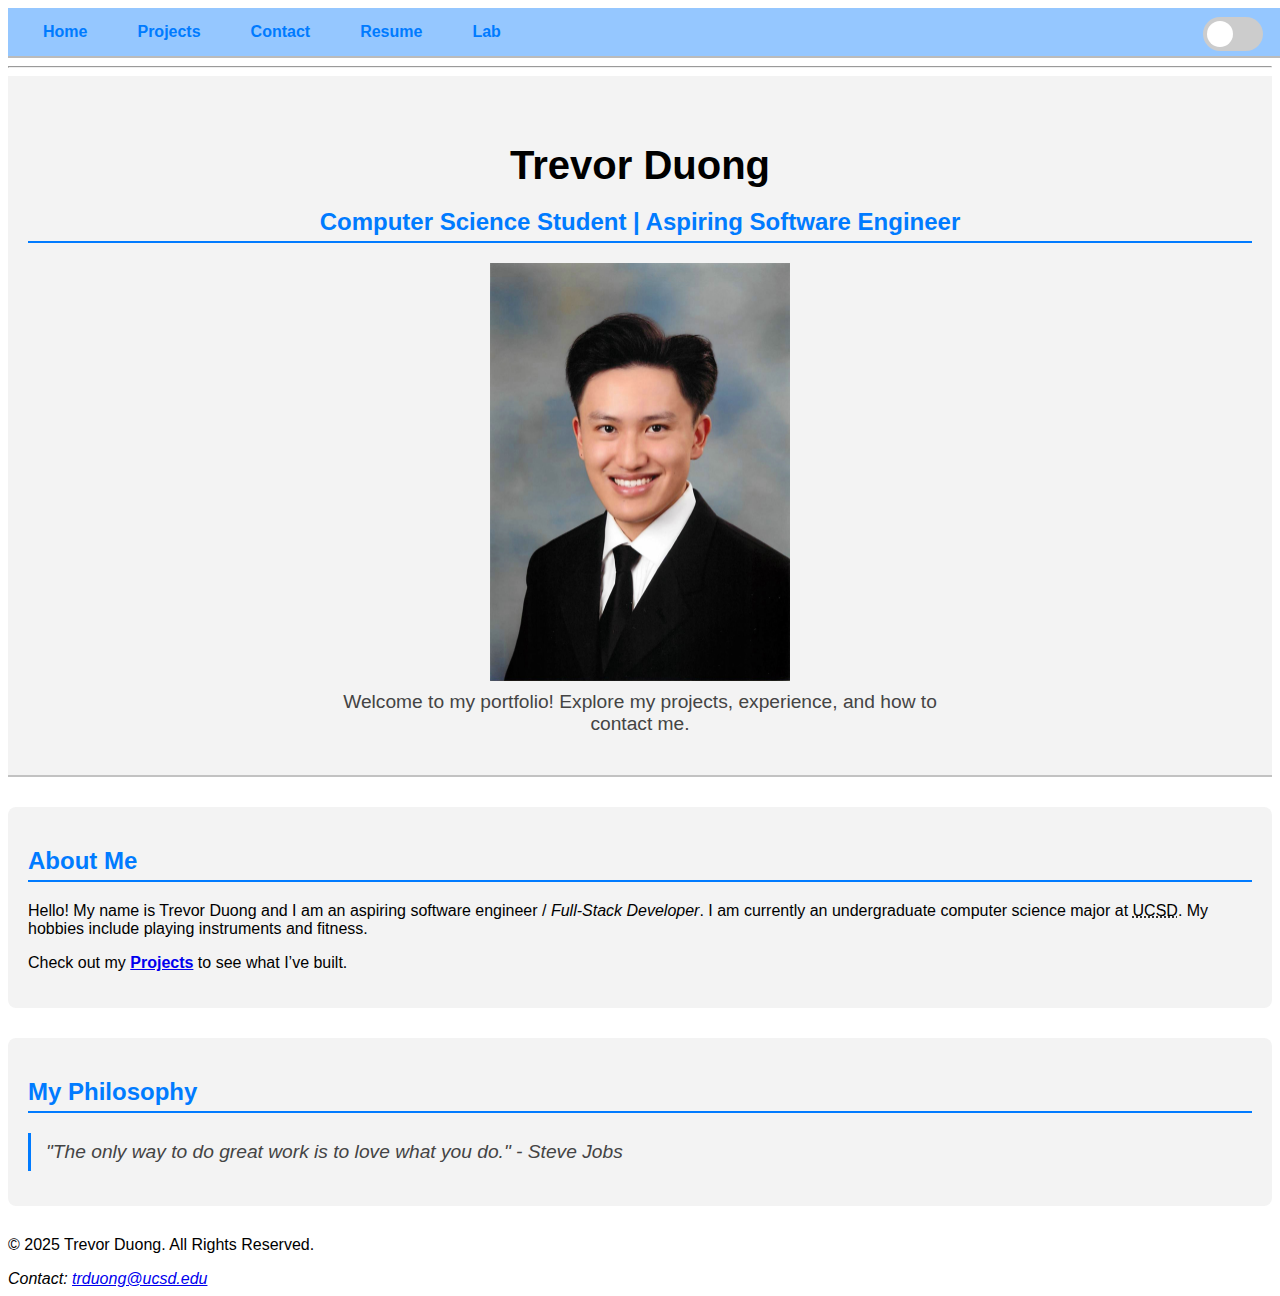
<file: index.html>
<!DOCTYPE html>
<html lang="en">
<head>
    <meta charset="UTF-8">
    <meta name="viewport" content="width=device-width, initial-scale=1.0">
    <meta name="description" content="Portfolio of Trevor Duong - Computer Science Student at UCSD">
    <title>Trevor Duong - Portfolio</title>
    <link rel="stylesheet" href="css/styles.css">
    <script src="js/theme.js" defer></script>



</head>
<body>

<nav class="navbar">
    <div class="hamburger" onclick="toggleMenu()">
        ☰
    </div>
    <ul class="nav-links">
        <li><a href="index.html">Home</a></li>
        <li><a href="projects.html">Projects</a></li>
        <li><a href="contact.html">Contact</a></li>
        <li><a href="resume.html">Resume</a></li>
        <li><a href="lab.html">Lab</a></li>

        <li>
            <noscript>
                <p style="color: red;">JavaScript is required for the theme switcher to work.</p>
            </noscript>
        </li>

        <li id="theme-toggle-container" style="display: none;">
            <label class="switch">
                <input type="checkbox" id="themeToggle" onclick="toggleTheme()">
                <span class="slider"></span>
            </label>
        </li>

    </ul>
</nav>

<hr>

<!-- Header -->
<header>
    <hgroup>
        <h1>Trevor Duong</h1>
        <h2>Computer Science Student | Aspiring Software Engineer</h2>
    </hgroup>

    <picture class="profile-pic">
        <source srcset="assets/Trevor-Small.jpg" media="(max-width: 480px)">
        <source srcset="assets/Trevor-Medium.jpg" media="(max-width: 1024px)">
        <img src="assets/Trevor-Large.jpg" alt="profile picture" loading="lazy">
    </picture>

    <p>Welcome to my portfolio! Explore my projects, experience, and how to contact me.</p>
</header>

<!-- About Me Section -->
<main>
    <section>
        <h2>About Me</h2>
        <p>Hello! My name is Trevor Duong and I am an aspiring software engineer / <dfn title="Full-Stack Development refers to the development of both frontend and backend components of a web application.">Full-Stack Developer</dfn>. I am currently an
        undergraduate computer science major at <abbr title = "University of California San Diego">UCSD</abbr>. My hobbies include playing instruments and fitness.</p>
        <p>Check out my <a href="projects.html"><strong>Projects</strong></a> to see what I’ve built.</p>
    </section>

    <section>
        <h2>My Philosophy</h2>
        <blockquote cite="https://www.brainyquote.com">
            <i>"The only way to do great work is to love what you do."</i> - Steve Jobs
        </blockquote>


    </section>

</main>

<!-- Footer -->
<footer>
    <p>&copy; 2025 Trevor Duong. All Rights Reserved.</p>
    <address>
        Contact: <a href="mailto:trduong@ucsd.edu">trduong@ucsd.edu</a>
    </address>
<!--    <p>To refresh the page, press <kbd>Ctrl</kbd> + <kbd>R</kbd>.</p>-->

</footer>

</body>
</html>
</file>
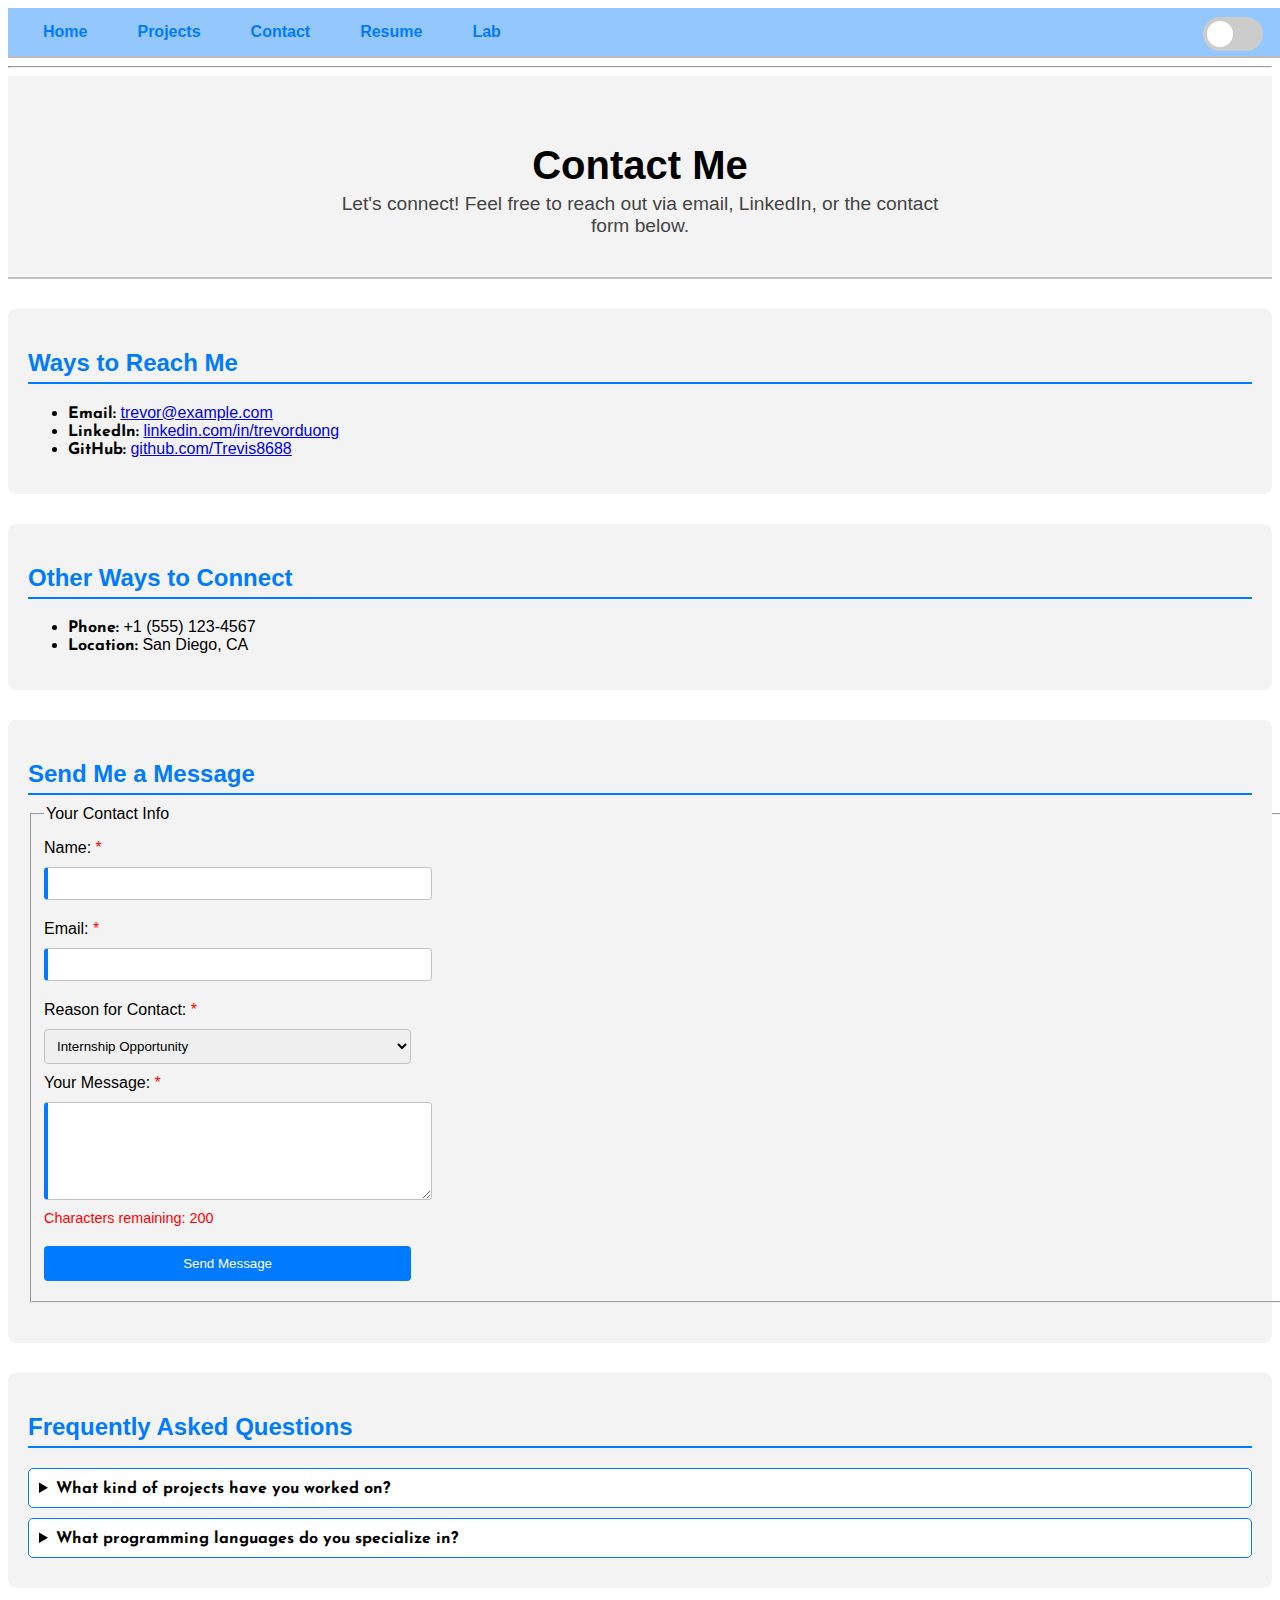
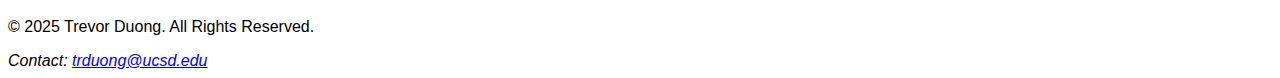
<file: contact.html>
<!DOCTYPE html>
<html lang="en">
<head>
    <meta charset="UTF-8">
    <meta name="viewport" content="width=device-width, initial-scale=1.0">
    <meta name="description" content="Contact Trevor Duong">
    <title>Contact - Trevor Duong</title>
    <link rel="stylesheet" href="css/styles.css">
    <script src="js/script.js" defer></script>
    <script src="js/theme.js" defer></script>
</head>
<body>


<!-- Navigation -->
<nav class="navbar">
    <div class="hamburger" onclick="toggleMenu()">
        ☰
    </div>
    <ul class="nav-links">
        <li><a href="index.html">Home</a></li>
        <li><a href="projects.html">Projects</a></li>
        <li><a href="contact.html">Contact</a></li>
        <li><a href="resume.html">Resume</a></li>
        <li><a href="lab.html">Lab</a></li>
        <li>
            <noscript>
                <p style="color: red;">JavaScript is required for the theme switcher to work.</p>
            </noscript>
        </li>

        <li id="theme-toggle-container" style="display: none;">
            <label class="switch">
                <input type="checkbox" id="themeToggle" onclick="toggleTheme()">
                <span class="slider"></span>
            </label>
        </li>
    </ul>
</nav>

<hr>
<!-- Header -->
<header>
    <h1>Contact Me</h1>
    <p>Let's connect! Feel free to reach out via email, LinkedIn, or the contact form below.</p>
</header>


<!-- Main Content -->
<main>
    <!-- Direct Contact Links -->
    <section>
        <h2>Ways to Reach Me</h2>
        <ul>
            <li><em>Email:</em> <a href="mailto:trduong@ucsd.edu">trevor@example.com</a></li>
            <li><em>LinkedIn:</em> <a href="https://linkedin.com/in/trevorduong">linkedin.com/in/trevorduong</a></li>
            <li><em>GitHub:</em> <a href="https://github.com/Trevis8688">github.com/Trevis8688</a></li>
        </ul>
    </section>

    <section>
        <h2>Other Ways to Connect</h2>
        <ul>
            <li><em>Phone:</em> +1 (555) 123-4567</li>
            <li><em>Location:</em> San Diego, CA</li>
        </ul>
    </section>



    <!-- Contact Form -->
    <section class="contact-form">
        <h2>Send Me a Message</h2>
        <form action="https://httpbin.org/post" method="POST" novalidate>
            <fieldset>
                <legend>Your Contact Info</legend>

                <label for="name">Name:</label>
                <input type="text" id="name" name="name" required minlength="2" maxlength="50">
                <output class="error-message" id="name-error" ></output>

                <label for="email">Email:</label>
                <input type="email" id="email" name="email" required>
                <output class="error-message" id="email-error"></output>

                <label for="reason">Reason for Contact:</label>
                <select id="reason" name="reason">
                    <optgroup label="Professional Inquiry">
                        <option value="internship">Internship Opportunity</option>
                        <option value="collab">Collaboration</option>
                    </optgroup>
                    <optgroup label="Other">
                        <option value="general">General Inquiry</option>
                    </optgroup>
                </select>

                <label for="message">Your Message:</label>
                <textarea id="message" name="message" rows="4" required minLength="10" maxLength="200"></textarea>
                <output class="info-message" id="char-count">Characters remaining: 200</output>
                <output class="error-message" id="message-error"></output>

                <!-- Hidden Field for Bot Detection -->
                <input type="hidden" name="possible_bot" value="true">
                <input type="hidden" id="form-errors" name="form-errors">


                <button type="submit">Send Message</button>
            </fieldset>
        </form>
    </section>


    <!-- FAQ Section with <details> & <summary> -->
    <section>
        <h2>Frequently Asked Questions</h2>

        <details>
            <summary><em>What kind of projects have you worked on?</em></summary>
            <p>I've worked on full-stack web applications, backend services, and embedded systems using React, Spring Boot, and Arduino.</p>
        </details>

        <details>
            <summary><em>What programming languages do you specialize in?</em></summary>
            <p>I primarily use Java, JavaScript, Python, and C++ for my projects.</p>
        </details>
    </section>

    <!-- Confirmation Dialog -->
    <dialog id="confirmDialog">
        <p>Thank you for reaching out! I will get back to you soon.</p>
        <button>Close</button>
    </dialog>

    <noscript>
        <p style="color: red;"><strong>JavaScript is disabled in your browser.</strong></p>
    </noscript>

</main>

<!-- Footer -->
<footer>
    <p>&copy; 2025 Trevor Duong. All Rights Reserved.</p>
    <address>
        Contact: <a href="mailto:trduong@ucsd.edu">trduong@ucsd.edu</a>
    </address>
</footer>

</body>
</html>
</file>
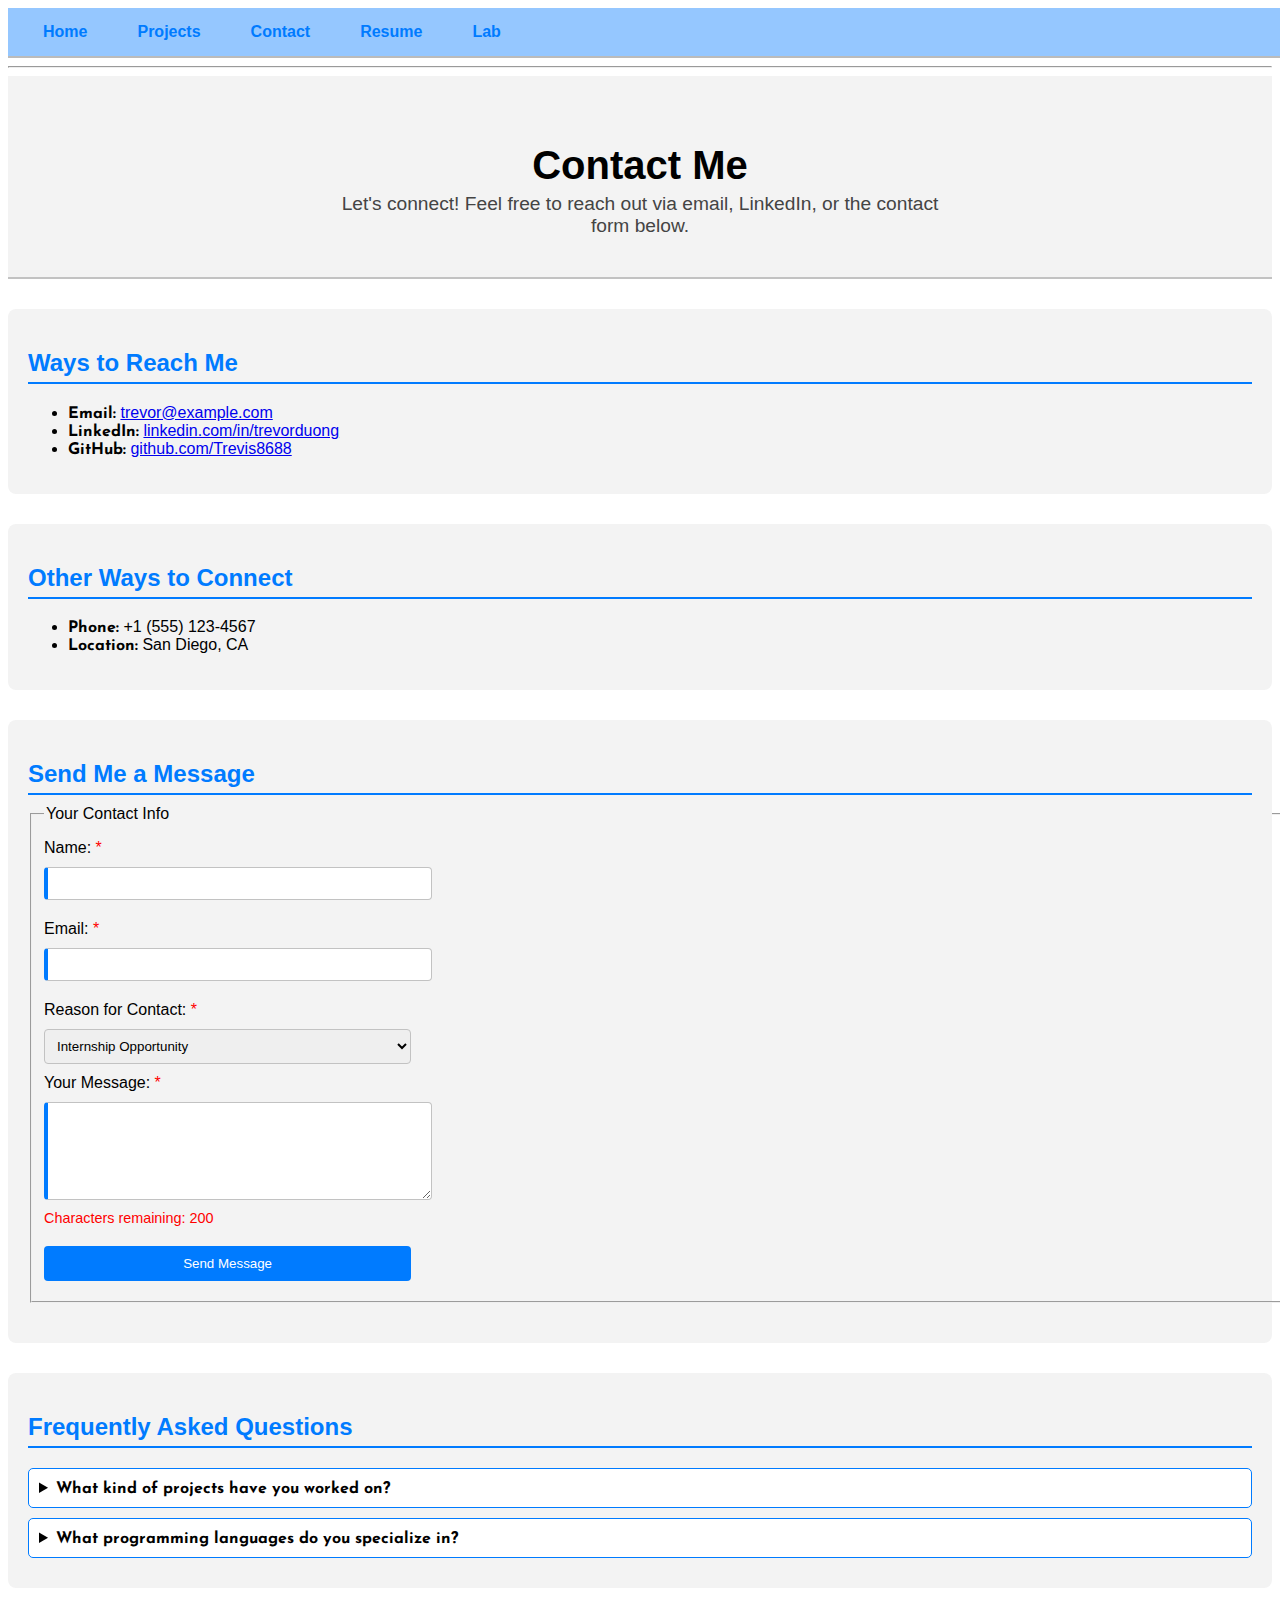
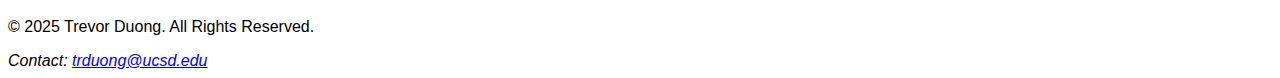
<file: form-no-js.html>
<!DOCTYPE html>
<html lang="en">
<head>
  <meta charset="UTF-8">
  <meta name="viewport" content="width=device-width, initial-scale=1.0">
  <meta name="description" content="Contact Trevor Duong">
  <title>Contact - Trevor Duong</title>
  <link rel="stylesheet" href="css/styles.css">
</head>
<body>


<!-- Navigation -->
<nav class="navbar">
  <div class="hamburger" onclick="toggleMenu()">
    ☰
  </div>
  <ul class="nav-links">
    <li><a href="index.html">Home</a></li>
    <li><a href="projects.html">Projects</a></li>
    <li><a href="contact.html">Contact</a></li>
    <li><a href="resume.html">Resume</a></li>
    <li><a href="lab.html">Lab</a></li>
  </ul>
</nav>

<hr>
<!-- Header -->
<header>
  <h1>Contact Me</h1>
  <p>Let's connect! Feel free to reach out via email, LinkedIn, or the contact form below.</p>
</header>


<!-- Main Content -->
<main>
  <!-- Direct Contact Links -->
  <section>
    <h2>Ways to Reach Me</h2>
    <ul>
      <li><em>Email:</em> <a href="mailto:trduong@ucsd.edu">trevor@example.com</a></li>
      <li><em>LinkedIn:</em> <a href="https://linkedin.com/in/trevorduong">linkedin.com/in/trevorduong</a></li>
      <li><em>GitHub:</em> <a href="https://github.com/Trevis8688">github.com/Trevis8688</a></li>
    </ul>
  </section>

  <section>
    <h2>Other Ways to Connect</h2>
    <ul>
      <li><em>Phone:</em> +1 (555) 123-4567</li>
      <li><em>Location:</em> San Diego, CA</li>
    </ul>
  </section>



  <!-- Contact Form -->
  <section class="contact-form">
    <h2>Send Me a Message</h2>
    <form action="https://httpbin.org/post" method="POST">
      <fieldset>
        <legend>Your Contact Info</legend>

        <label for="name">Name:</label>
        <input type="text" id="name" name="name" required minlength="2" maxlength="50">
        <output class="error-message" id="name-error" ></output>

        <label for="email">Email:</label>
        <input type="email" id="email" name="email" required>
        <output class="error-message" id="email-error"></output>

        <label for="reason">Reason for Contact:</label>
        <select id="reason" name="reason">
          <optgroup label="Professional Inquiry">
            <option value="internship">Internship Opportunity</option>
            <option value="collab">Collaboration</option>
          </optgroup>
          <optgroup label="Other">
            <option value="general">General Inquiry</option>
          </optgroup>
        </select>

        <label for="message">Your Message:</label>
        <textarea id="message" name="message" rows="4" required></textarea>
        <output class="info-message" id="char-count">Characters remaining: 200</output>
        <output class="error-message" id="message-error"></output>

        <!-- Hidden Field for Bot Detection -->
        <input type="hidden" name="possible_bot" value="true">

        <button type="submit">Send Message</button>
      </fieldset>
    </form>
  </section>


  <!-- FAQ Section with <details> & <summary> -->
  <section>
    <h2>Frequently Asked Questions</h2>

    <details>
      <summary><em>What kind of projects have you worked on?</em></summary>
      <p>I've worked on full-stack web applications, backend services, and embedded systems using React, Spring Boot, and Arduino.</p>
    </details>

    <details>
      <summary><em>What programming languages do you specialize in?</em></summary>
      <p>I primarily use Java, JavaScript, Python, and C++ for my projects.</p>
    </details>
  </section>

  <!-- Confirmation Dialog -->
  <dialog id="confirmDialog">
    <p>Thank you for reaching out! I will get back to you soon.</p>
    <button>Close</button>
  </dialog>

  <noscript>
    <p style="color: red;"><strong>JavaScript is disabled in your browser.</strong></p>
  </noscript>

</main>

<!-- Footer -->
<footer>
  <p>&copy; 2025 Trevor Duong. All Rights Reserved.</p>
  <address>
    Contact: <a href="mailto:trduong@ucsd.edu">trduong@ucsd.edu</a>
  </address>
</footer>

</body>
</html>
</file>
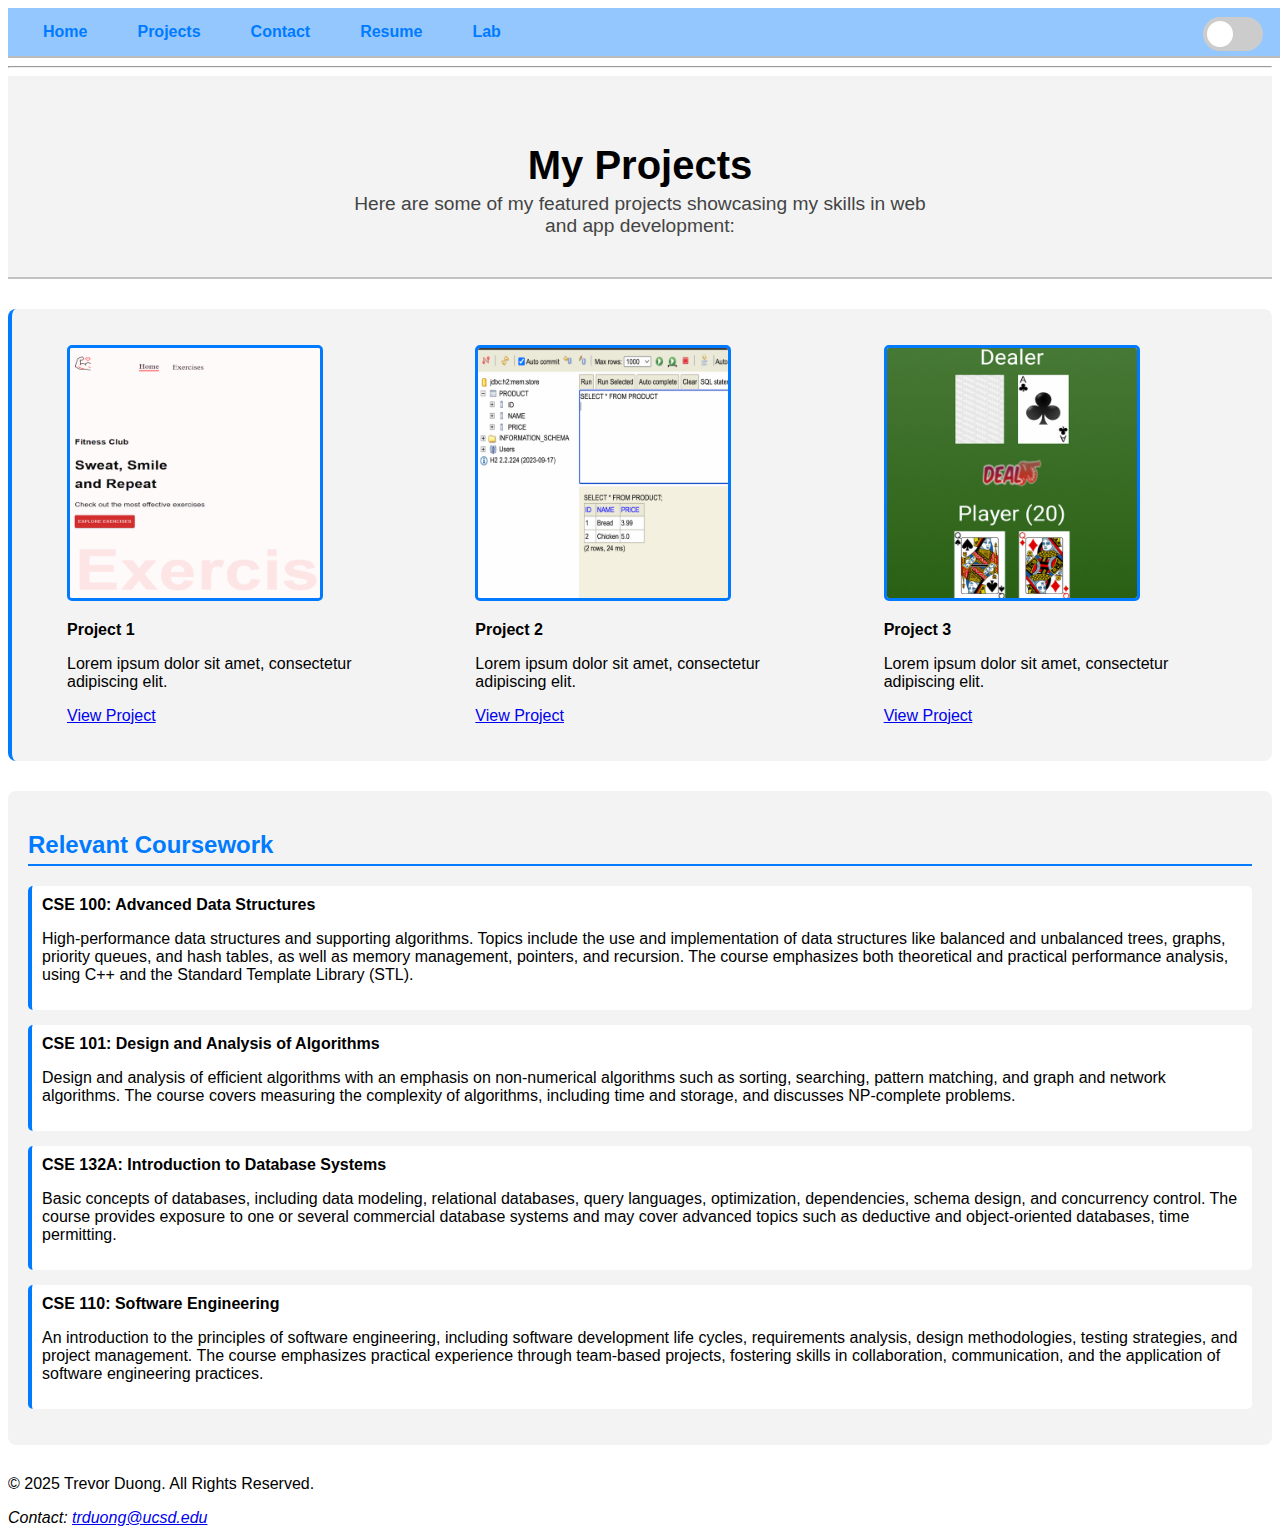
<file: projects.html>
<!DOCTYPE html>
<html lang="en">
<head>
    <meta charset="UTF-8">
    <meta name="viewport" content="width=device-width, initial-scale=1.0">
    <meta name="description" content="Trevor Duong's Projects - Showcasing Software Engineering Work">
    <title>Projects - Trevor Duong</title>
    <link rel="stylesheet" href="css/styles.css">

    <script src="js/theme.js" defer></script>
</head>
<body>

<!-- Navigation Bar -->
<nav class="navbar">
    <div class="hamburger" onclick="toggleMenu()">
        ☰
    </div>
    <ul class="nav-links">
        <li><a href="index.html">Home</a></li>
        <li><a href="projects.html">Projects</a></li>
        <li><a href="contact.html">Contact</a></li>
        <li><a href="resume.html">Resume</a></li>
        <li><a href="lab.html">Lab</a></li>
        <li>
            <noscript>
                <p style="color: red;">JavaScript is required for the theme switcher to work.</p>
            </noscript>
        </li>

        <li id="theme-toggle-container" style="display: none;">
            <label class="switch">
                <input type="checkbox" id="themeToggle" onclick="toggleTheme()">
                <span class="slider"></span>
            </label>
        </li>
    </ul>
</nav>

<hr>

<header>
    <h1>My Projects</h1>
    <p>Here are some of my featured projects showcasing my skills in web and app development:</p>
</header>

<!-- Main Content -->
<main>




    <!-- Project Grid Layout -->
    <section class="projects">
        <figure>
            <picture class="project-img">
                <source srcset="assets/project1-small.jpg" media="(max-width: 480px)">
                <source srcset="assets/project1-medium.jpg" media="(max-width: 1024px)">
                <img src="assets/project1-large.jpg" alt="Project 1 Preview" loading="lazy">
            </picture>
            <figcaption>
                <p><strong>Project 1</strong></p>
                <p>Lorem ipsum dolor sit amet, consectetur adipiscing elit.</p>
                <a href="#">View Project</a>
            </figcaption>
        </figure>

        <figure>

            <picture class="project-img">
                <source srcset="assets/project2-small.jpg" media="(max-width: 480px)">
                <source srcset="assets/project2-medium.jpg" media="(max-width: 1024px)">
                <img src="assets/project2-large.jpg" alt="Project 2 Preview" loading="lazy">
            </picture>
            <figcaption>
                <p><strong>Project 2</strong></p>
                <p>Lorem ipsum dolor sit amet, consectetur adipiscing elit.</p>
                <a href="#">View Project</a>
            </figcaption>
        </figure>

        <figure>
            <picture class="project-img">
                <source srcset="assets/project3-small.jpg" media="(max-width: 480px)">
                <source srcset="assets/project3-medium.jpg" media="(max-width: 1024px)">
                <img src="assets/project3-large.jpg" alt="Project 3 Preview" loading="lazy">
            </picture>
            <figcaption>
                <p><strong>Project 3</strong></p>
                <p>Lorem ipsum dolor sit amet, consectetur adipiscing elit.</p>
                <a href="#">View Project</a>
            </figcaption>
        </figure>
    </section>

    <section id="coursework">
        <h2>Relevant Coursework</h2>
        <ul>
            <li>
                <strong>CSE 100: Advanced Data Structures</strong>
                <p>High-performance data structures and supporting algorithms. Topics include the use and implementation of data structures like balanced and unbalanced trees, graphs, priority queues, and hash tables, as well as memory management, pointers, and recursion. The course emphasizes both theoretical and practical performance analysis, using C++ and the Standard Template Library (STL).</p>
            </li>
            <li>
                <strong>CSE 101: Design and Analysis of Algorithms</strong>
                <p>Design and analysis of efficient algorithms with an emphasis on non-numerical algorithms such as sorting, searching, pattern matching, and graph and network algorithms. The course covers measuring the complexity of algorithms, including time and storage, and discusses NP-complete problems.</p>
            </li>
            <li>
                <strong>CSE 132A: Introduction to Database Systems</strong>
                <p>Basic concepts of databases, including data modeling, relational databases, query languages, optimization, dependencies, schema design, and concurrency control. The course provides exposure to one or several commercial database systems and may cover advanced topics such as deductive and object-oriented databases, time permitting.</p>
            </li>
            <li>
                <strong>CSE 110: Software Engineering</strong>
                <p>An introduction to the principles of software engineering, including software development life cycles, requirements analysis, design methodologies, testing strategies, and project management. The course emphasizes practical experience through team-based projects, fostering skills in collaboration, communication, and the application of software engineering practices.</p>
            </li>
        </ul>
    </section>

</main>

<!-- Footer -->
<footer>
    <p>&copy; 2025 Trevor Duong. All Rights Reserved.</p>
    <address>
        Contact: <a href="mailto:trduong@ucsd.edu">trduong@ucsd.edu</a>
    </address>
</footer>

</body>
</html>
</file>
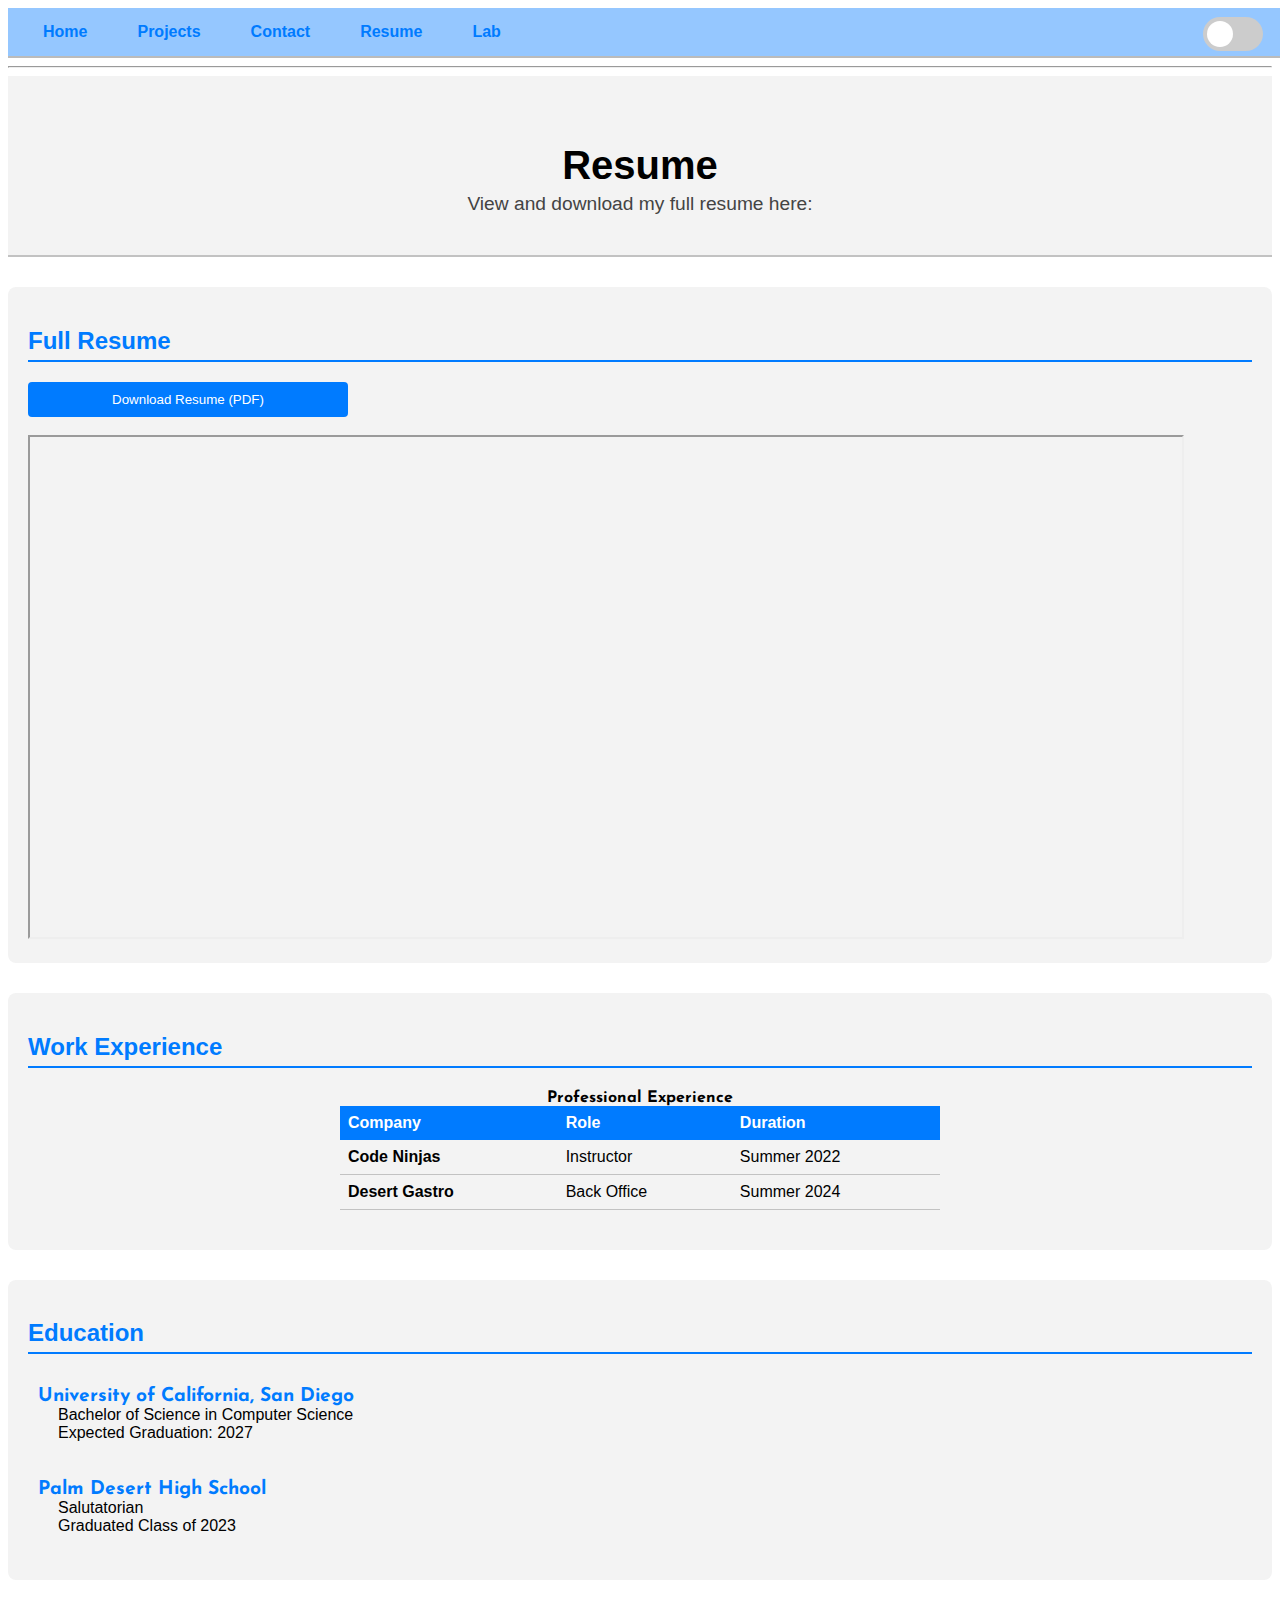
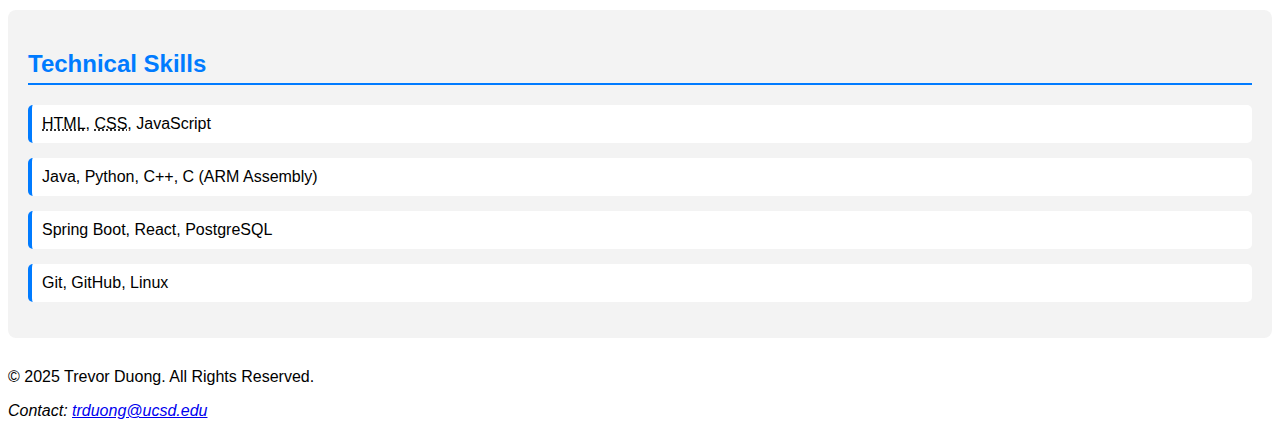
<file: resume.html>
<!DOCTYPE html>
<html lang="en">
<head>
    <meta charset="UTF-8">
    <meta name="viewport" content="width=device-width, initial-scale=1.0">
    <meta name="description" content="Trevor Duong - Resume">
    <title>Resume - Trevor Duong</title>
    <link rel="stylesheet" href="css/styles.css">

    <script src="js/theme.js" defer></script>
</head>
<body>



<!-- Navigation -->
<nav class="navbar">
    <div class="hamburger" onclick="toggleMenu()">
        ☰
    </div>
    <ul class="nav-links">
        <li><a href="index.html">Home</a></li>
        <li><a href="projects.html">Projects</a></li>
        <li><a href="contact.html">Contact</a></li>
        <li><a href="resume.html">Resume</a></li>
        <li><a href="lab.html">Lab</a></li>
        <li>
            <noscript>
                <p style="color: red;">JavaScript is required for the theme switcher to work.</p>
            </noscript>
        </li>

        <li id="theme-toggle-container" style="display: none;">
            <label class="switch">
                <input type="checkbox" id="themeToggle" onclick="toggleTheme()">
                <span class="slider"></span>
            </label>
        </li>
    </ul>
</nav>

<hr>

<header>
    <h1>Resume</h1>
    <p>View and download my full resume here:</p>
</header>

<!-- Main Content -->
<main>
    <section>
        <h2>Full Resume</h2>
        <a href="assets/Trevor_Duong_Resume.pdf" download><button>Download Resume (PDF)</button></a>
        <br><br>
        <iframe src="assets/Trevor_Duong_Resume.pdf"></iframe>
    </section>

    <!-- Work Experience Table -->
    <section>
        <h2>Work Experience</h2>
        <table>
            <caption><em>Professional Experience</em></caption>

            <colgroup>
                <col>
                <col span="2">
            </colgroup>

            <tr>
                <th>Company</th>
                <th>Role</th>
                <th>Duration</th>
            </tr>
            <tr>
                <td><b>Code Ninjas</b></td>
                <td>Instructor</td>
                <td>Summer 2022</td>
            </tr>
            <tr>
                <td><b>Desert Gastro</b></td>
                <td>Back Office</td>
                <td>Summer 2024</td>
            </tr>
        </table>
    </section>

    <!-- Education -->
    <section>
        <h2>Education</h2>
        <dl>
            <dt><em>University of California, San Diego</em></dt>
            <dd>Bachelor of Science in Computer Science</dd>
            <dd>Expected Graduation: 2027</dd>
        </dl>
        <dl>
            <dt><em>Palm Desert High School</em></dt>
            <dd>Salutatorian</dd>
            <dd>Graduated Class of 2023</dd>
        </dl>
    </section>

    <!-- Relevant Skills -->
    <section id="skills">
        <h2>Technical Skills</h2>
        <ol>
            <li><abbr title="HyperText Markup Language">HTML</abbr>, <abbr title="Cascading Style Sheets">CSS</abbr>, JavaScript</li>
            <li>Java, Python, C++, C (ARM Assembly)</li>
            <li>Spring Boot, React, PostgreSQL</li>
            <li>Git, GitHub, Linux</li>
        </ol>
    </section>

</main>

<!-- Footer -->
<footer>
    <p>&copy; 2025 Trevor Duong. All Rights Reserved.</p>
    <address>
        Contact: <a href="mailto:trduong@ucsd.edu">trduong@ucsd.edu</a>
    </address>
</footer>

</body>
</html>
</file>
<file: css/styles.css>
@import url('fonts.css');

:root {
    --primary-font: 'Noto Sans JP', sans-serif;
    --secondary-font: 'Josefin Sans', sans-serif;
    --nav-color: #95c7ff;
    --background-color: #ffffff;
    --background-secondary: #f3f3f3;
    --border-primary: color-mix(in srgb, var(--background-secondary), black 20%);
    --accent-color: #007bff;
    --accent-dark: color-mix(in srgb, var(--accent-color), black 30%);
}

* {
    font-family: var(--primary-font), sans-serif;
}

body {
    animation: fadeIn 0.3s ease-in-out;
    background-color: var(--background-color);
}

@keyframes fadeIn {
    from { opacity: 0; }
    to { opacity: 1; }
}

/* Navbar Container */
.navbar {
    display: flex;
    justify-content: space-between;
    align-items: center;
    padding: 15px 20px;
    background-color: var(--nav-color);
    border-bottom: 2px solid #bbb;
    width: 97dvw;
}

/* Navigation Links */
.nav-links {
    font-family: 'Josefin Sans', sans-serif;
    font-weight: 700;
    display: flex;
    list-style: none;
    gap: 20px;
    margin: 0;
    padding: 0;
}

/* Navigation Links Styling */
.nav-links a {
    text-decoration: none;
    font-size: 1rem;
    font-weight: 600;
    color: var(--accent-color);
    padding: 10px 15px;
    transition: 0.3s ease;
}

/* Hamburger Icon (Hidden by Default) */
.hamburger {
    display: none; /* Shown only on small screens */
    font-size: 1.5rem;
    cursor: pointer;
}

/* Default - Desktop */
.profile-pic img{
    width: 100%;
    height: auto;
    max-width: 300px;
    display: block;
    margin: 0 auto;
    margin-bottom: 10px;
}


/* em styling */
em {
    font-weight: bold;
    font-style: normal;
    font-family: var(--secondary-font), sans-serif;
}

/* General header styling */
header {
    text-align: center;
    padding: 40px 20px;
    background-color: var(--background-secondary); /* Light gray for a clean look */
    border-bottom: 2px solid var(--border-primary);
}

hgroup {
    margin-bottom: 10px;
}

h1 {
    font-size: 2.5rem;
    font-weight: 700;
    margin-bottom: 5px;
}

h2 {
    font-size: 1.5rem;
    font-weight: bold;
    color: var(--accent-color);
    border-bottom: 2px solid var(--accent-color);
    padding-bottom: 5px;
}


/* Header paragraph */
header p {
    font-size: 1.2rem;
    color: #444;
    max-width: 600px;
    margin: 0 auto;
}




/* Quote */
blockquote {
    font-size: 1.2rem;
    font-style: italic;
    color: #444;
    border-left: 3px solid var(--accent-color);
    padding: 8px 15px;
    margin: 15px 0;
    background-color: var(--background-secondary);
}

.project-img img{
    width: 250px;
    height: 250px;
    border: 3px solid var(--accent-color);
    border-radius: 5px;
}

.project-img img:hover {
    transform: scale(1.1);
}

.projects {
    display: flex;
    justify-content: space-around;
}




/* List Style */
#coursework ul, #skills ol {
    list-style: none;
    padding: 0;
}

/* Each List Item */
#coursework li, #skills li {
    margin-bottom: 15px;
    padding: 10px;
    background: white;
    border-left: 4px solid var(--accent-color);
    border-radius: 5px;
    list-style: none;
}

/* Contact Section Styling */
section, aside {
    margin: 30px auto;
    padding: 20px;
    background: var(--background-secondary);
    border-radius: 8px;
}

section:has(img) {
    border-left: 4px solid var(--accent-color);
    padding-left: 15px;
}




/* Contact Form */
.contact-form {
    display: flex;
    flex-direction: column;
}
/* Labels */

.contact-form * {
    display: block;
    width: 100%;
    margin-bottom: 10px;
}

/* Required Asterisk */
.contact-form label::after {
    content: " *";
    color: red;
}

/* Inputs, Select, and Textarea */
.contact-form input,
.contact-form select,
.contact-form textarea {
    width: 30%;
    padding: 8px;
    margin-top: 5px;
    border: 1px solid var(--border-primary);
    border-radius: 4px;
}

/* Textarea */
.contact-form textarea {
    resize: vertical;
    min-height: 80px;
}

/* Error & Info Messages */
.contact-form .error-message,
.contact-form .info-message {
    font-size: 0.9rem;
    color: red;
    margin-top: 5px;
}

 /*Submit Button*/
.contact-form button {
    width: 30%;
    padding: 10px;
    margin-top: 10px;
}


/* Highlight invalid fields */
input:user-invalid,
textarea:user-invalid {
    border: 1px solid red;
}

/* Highlight valid fields */
input:valid,
textarea:valid {
    border: 1px solid green;
}

/* Style required fields */
input:required,
textarea:required,
select:required {
    border-left: 4px solid var(--accent-color);
}



/* Button */
button {
    width: 20rem;
    background: var(--accent-color);
    color: white;
    padding: 10px;
    border: none;
    border-radius: 4px;
    cursor: pointer;
    transition: background 0.3s ease-in-out, transform 0.2s;
}

button:hover {
    background: var(--accent-dark);
    transform: scale(1.05);
}

details {
    background: white;
    border: 1px solid var(--accent-color);
    border-radius: 5px;
    margin-bottom: 10px;
    padding: 10px;
    cursor: pointer;
}

summary {
    cursor: pointer;
}

iframe {
    width: 90dvw;
    height: 500px;
}


table {
    width: 100%;
    max-width: 600px;
    margin: 20px auto;
    border-collapse: collapse;
}


th {
    background: var(--accent-color);
    color: white;
    padding: 8px;
    text-align: left;
}


td {
    padding: 8px;
    border-bottom: 1px solid var(--border-primary);
}

dl {
    margin: 15px auto;
    padding: 10px;
    background: var(--background-secondary);
    border-radius: 5px;
}


dt {
    font-size: 1.2rem;
    color: var(--accent-color);
}

dd {
    margin-left: 20px;
    font-size: 1rem;
}


.switch {
    position: fixed;
    top: 10px;
    right: 10px;
    display: inline-block;
    height: 34px;
    margin: 7px;
}

.switch input {
    display: none;
}

.slider {
    position: relative;
    display: inline-block;
    width: 60px;
    height: 34px;
    background-color: #ccc;
    border-radius: 34px;
}

.slider:before{
    position: absolute;
    content: "";
    height: 26px;
    width: 26px;
    left: 4px;
    bottom: 4px;
    background-color: white;
    border-radius: 50%;
}

input:checked + .slider:before {
    transform: translateX(26px);
}

input:checked + .slider {
    background-color: red;
}




/* Medium Screens - Tablet (768px - 1024px) */
@media (max-width: 1024px) {
    .profile-pic img {
        max-width: 200px;
    }

    .projects {
        display: flex;
        flex-direction: column;
    }

    .contact-form button,
    .contact-form input,
    .contact-form select,
    .contact-form textarea {
        width: 50%;
    }

}

/* Small Screens / Mobile Device (Under 768px) */
@media (max-width: 768px) {
    .nav-links {
        display: none;
        /*flex-direction: column;*/
        /*background: var(--background-color);*/
        /*position: absolute;*/
        /*top: 60px;*/
        /*right: 0;*/
        /*width: 100%;*/
        /*text-align: center;*/
        /*padding: 20px 0;*/
    }

    .hamburger {
        display: block; /* Show hamburger icon */
    }

    .profile-pic img {
        max-width: 150px; /* Even smaller for phones */
    }

    .contact-form button,
    .contact-form input,
    .contact-form select,
    .contact-form textarea {
        width: 70%;
    }
}
</file>
